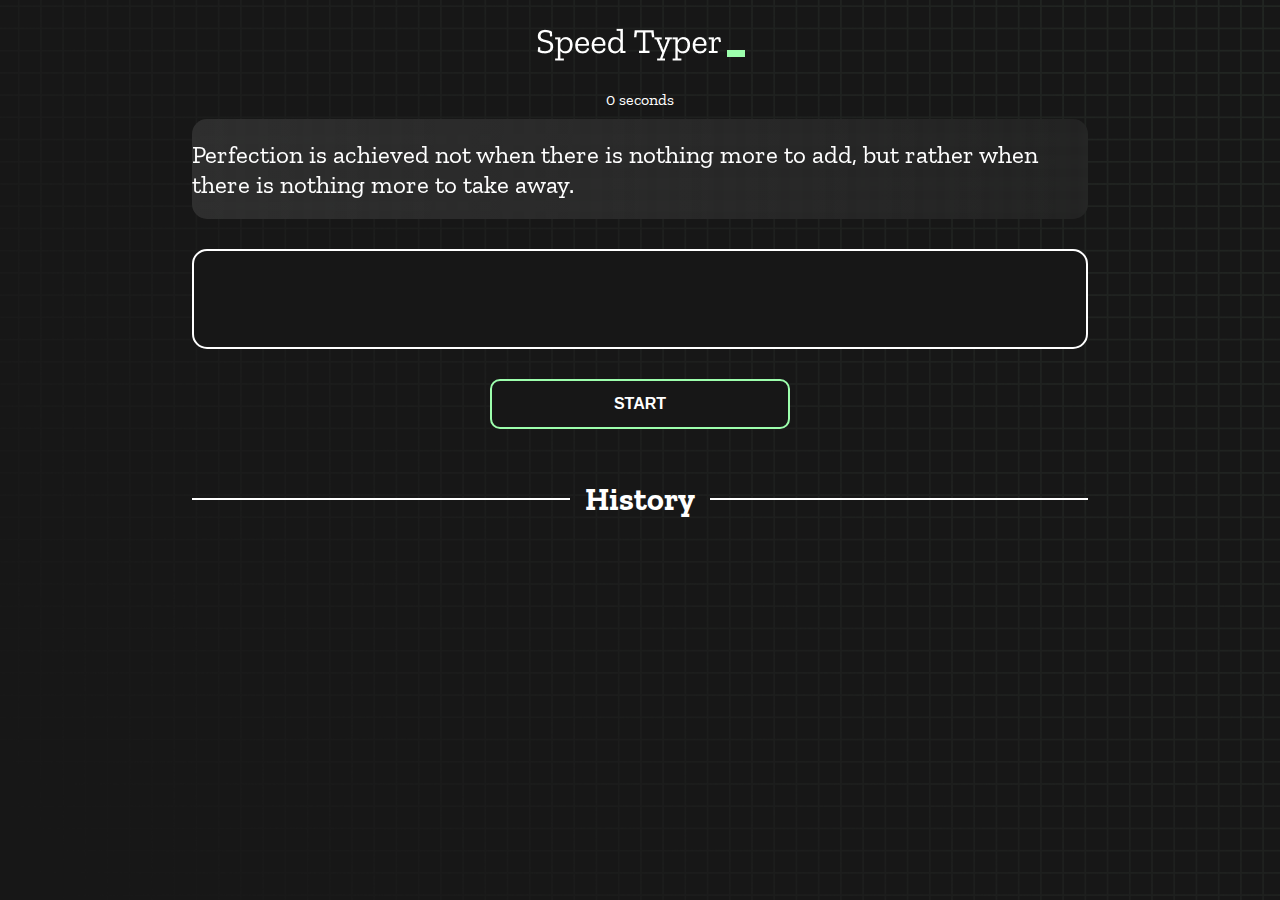
<file: index.html>
<!DOCTYPE html>
<html lang="en">

<head>
  <meta charset="UTF-8" />
  <meta http-equiv="X-UA-Compatible" content="IE=edge" />
  <meta name="viewport" content="width=device-width, initial-scale=1.0" />
  <title>Speed Monster</title>
  <link rel="stylesheet" href="styles.css" />
  <link rel="preconnect" href="https://fonts.googleapis.com" />
  <link rel="preconnect" href="https://fonts.gstatic.com" crossorigin />
  <link href="https://fonts.googleapis.com/css2?family=Zilla+Slab:wght@300;400;500&display=swap" rel="stylesheet" />
</head>

<body>
  <h1 class="title"><img src="./logo.png" /></h1>
  <div id="show-time">0 seconds</div>

  <div class="box-container">
    <div id="question"></div>

    <div id="display" class="inactive"></div>

    <div class="buttons">
      <button id="starts">START</button>
    </div>

    <div class="divider-container">
      <div class="line"></div>
      <h1 class="title2">History</h1>
      <div class="line"></div>
    </div>
    <div id="histories"></div>
  </div>

  <div id="countdown"></div>
  <div id="modal-background" class="hidden"></div>
  <div id="result" class="hidden"></div>

  <script src="./history.js"></script>
  <script src="./script.js"></script>
</body>

</html>
</file>
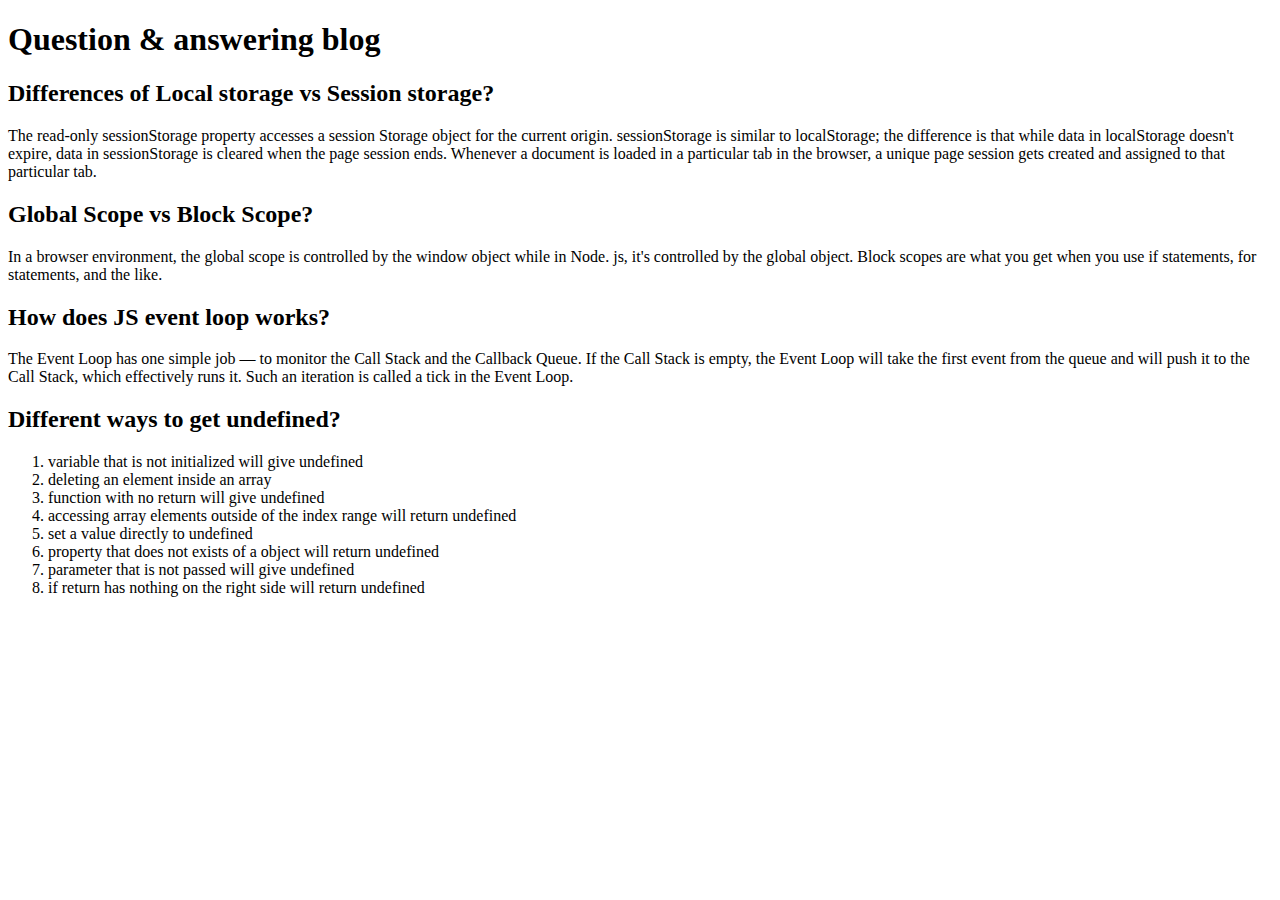
<file: blog file/index.html>
<!doctype html>
<html lang="en">

<head>
    <meta charset="utf-8">
    <meta name="viewport" content="width=device-width, initial-scale=1">
    <title>Blog</title>
    <link href="https://cdn.jsdelivr.net/npm/bootstrap@5.2.1/dist/css/bootstrap.min.css" rel="stylesheet"
        integrity="sha384-iYQeCzEYFbKjA/T2uDLTpkwGzCiq6soy8tYaI1GyVh/UjpbCx/TYkiZhlZB6+fzT" crossorigin="anonymous">
</head>

<body class="bg-primary font-white">
    <header class="container my-6">
        <h1 class="fs-1 fw-bolder text-danger text-center">Question & answering blog</h1>
    </header>
    <main>
        <section class="container my-7 bg-white ">
            <article class=" mt-7">
                <h2>Differences of Local storage vs Session storage?</h2>
                <p> The read-only sessionStorage property accesses a session Storage object for the current origin.
                    sessionStorage is similar to localStorage; the difference is that while data in localStorage doesn't
                    expire, data in sessionStorage is cleared when the page session ends.
                    Whenever a document is loaded in a particular tab in the browser, a unique page session gets created
                    and assigned to that particular tab.</p>
            </article>
            <article>
                <h2 class="my-2">Global Scope vs Block Scope?</h2>
                <p>In a browser environment, the global scope is controlled by the window object while in Node. js, it's
                    controlled by the global object. Block scopes are what you get when you use if statements, for
                    statements, and the like.</p>
            </article>
            <article>
                <h2 class="my-2">How does JS event loop works?</h2>
                <p>The Event Loop has one simple job — to monitor the Call Stack and the Callback Queue. If the Call
                    Stack is empty, the Event Loop will take the first event from the queue and will push it to the Call
                    Stack, which effectively runs it. Such an iteration is called a tick in the Event Loop.</p>
            </article>
            <article>
                <h2 class="my-2">Different ways to get undefined?</h2>
                <p>
                <ol>
                    <li>variable that is not initialized will give undefined</li>
                    <li>deleting an element inside an array</li>
                    <li>
                        function with no return will give undefined
                    </li>
                    <li>accessing array elements outside of the index range will return undefined</li>
                    <li>set a value directly to undefined</li>
                    <li>property that does not exists of a object will return undefined</li>
                    <li>parameter that is not passed will give undefined</li>
                    <li>if return has nothing on the right side will return undefined</li>
                </ol>
                </p>
            </article>
        </section>
    </main>
    <script src="https://cdn.jsdelivr.net/npm/bootstrap@5.2.1/dist/js/bootstrap.bundle.min.js"
        integrity="sha384-u1OknCvxWvY5kfmNBILK2hRnQC3Pr17a+RTT6rIHI7NnikvbZlHgTPOOmMi466C8"
        crossorigin="anonymous"></script>
</body>

</html>
</file>
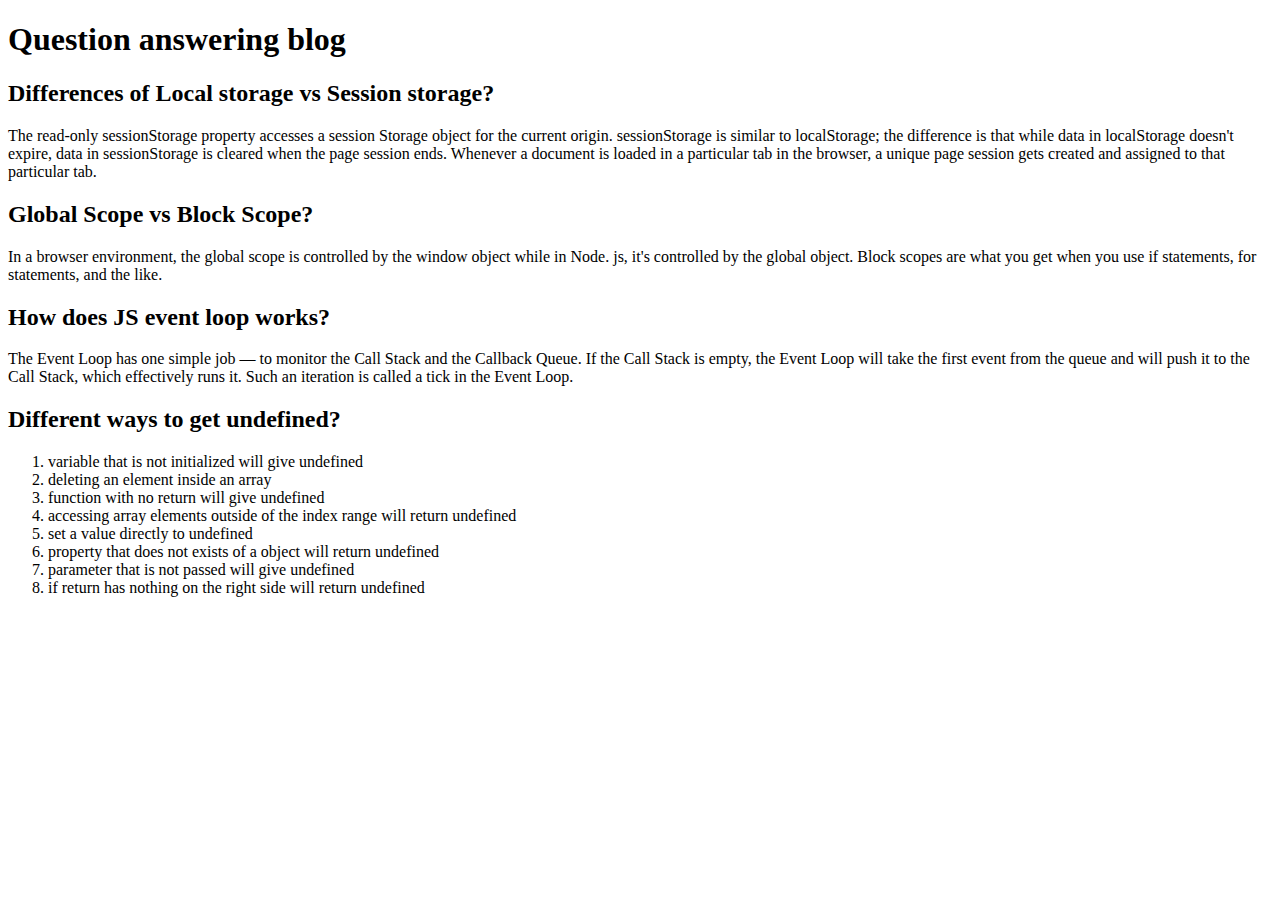
<file: blog.html>
<!doctype html>
<html lang="en">

<head>
    <meta charset="utf-8">
    <meta name="viewport" content="width=device-width, initial-scale=1">
    <title>Blog</title>
    <link href="https://cdn.jsdelivr.net/npm/bootstrap@5.2.1/dist/css/bootstrap.min.css" rel="stylesheet"
        integrity="sha384-iYQeCzEYFbKjA/T2uDLTpkwGzCiq6soy8tYaI1GyVh/UjpbCx/TYkiZhlZB6+fzT" crossorigin="anonymous">
</head>

<body>
    <header class="container my-6">
        <h1 class="fs-1 fw-bolder text-danger text-center">Question answering blog</h1>
    </header>
    <main>
        <section class="container my-4">
            <article>
                <h2>Differences of Local storage vs Session storage?</h2>
                <p> The read-only sessionStorage property accesses a session Storage object for the current origin.
                    sessionStorage is similar to localStorage; the difference is that while data in localStorage doesn't
                    expire, data in sessionStorage is cleared when the page session ends.
                    Whenever a document is loaded in a particular tab in the browser, a unique page session gets created
                    and assigned to that particular tab.</p>
            </article>
            <article>
                <h2 class="my-2">Global Scope vs Block Scope?</h2>
                <p>In a browser environment, the global scope is controlled by the window object while in Node. js, it's
                    controlled by the global object. Block scopes are what you get when you use if statements, for
                    statements, and the like.</p>
            </article>
            <article>
                <h2 class="my-2">How does JS event loop works?</h2>
                <p>The Event Loop has one simple job — to monitor the Call Stack and the Callback Queue. If the Call
                    Stack is empty, the Event Loop will take the first event from the queue and will push it to the Call
                    Stack, which effectively runs it. Such an iteration is called a tick in the Event Loop.</p>
            </article>
            <article>
                <h2 class="my-2">Different ways to get undefined?</h2>
                <p>
                <ol>
                    <li>variable that is not initialized will give undefined</li>
                    <li>deleting an element inside an array</li>
                    <li>
                        function with no return will give undefined
                    </li>
                    <li>accessing array elements outside of the index range will return undefined</li>
                    <li>set a value directly to undefined</li>
                    <li>property that does not exists of a object will return undefined</li>
                    <li>parameter that is not passed will give undefined</li>
                    <li>if return has nothing on the right side will return undefined</li>
                </ol>
                </p>
            </article>
        </section>
    </main>
    <script src="https://cdn.jsdelivr.net/npm/bootstrap@5.2.1/dist/js/bootstrap.bundle.min.js"
        integrity="sha384-u1OknCvxWvY5kfmNBILK2hRnQC3Pr17a+RTT6rIHI7NnikvbZlHgTPOOmMi466C8"
        crossorigin="anonymous"></script>
</body>

</html>
</file>
<file: styles.css>
* {
  padding: 0;
  margin: 0;
  box-sizing: border-box;
}

body {
  background-image: url("./bg.png");
  background-size: cover;
  background-position: left top;
  font-family: "Zilla Slab", serif;
}

.box-container {
  width: 70%;
  margin: 0 auto;
}

#question {
  height: 100px;
  display: flex;
  align-items: center;
  justify-content: center;
  color: white;
  font-size: 25px;
  border-radius: 15px;
  background: rgb(255, 255, 255);
  background: linear-gradient(92.49deg,
      rgba(255, 255, 255, 0.1) 0.18%,
      rgba(255, 255, 255, 0.05) 99.85%);
  backdrop-filter: blur(5px);
  margin-bottom: 30px;
}

#display {
  height: 100px;
  display: flex;
  flex-wrap: wrap;
  align-items: center;
  padding-left: 5rem;
  color: white;
  font-size: 32px;
  background-color: #171717;
  border: 2px solid #9dffad;
  border-radius: 15px;
}

#countdown {
  position: fixed;
  height: 100vh;
  width: 100vw;
  background-color: rgba(0, 0, 0, 0.8);
  top: 0;
  left: 0;
  display: flex;
  align-items: center;
  justify-content: center;
  font-size: 3rem;
  color: white;
  display: none;
}

#result {
  position: fixed;
  /* top: 10%;
  left: 10%; */
  /* my solving code for module  */
  top: 50%;
  left: 50%;
  transform: translate(-50%, -50%);
  height: 250px;
  width: 400px;
  background-color: #171717;
  border-radius: 15px;
  border: 2px solid #9dffad;
  color: white;
  text-align: center;
  padding: 2rem;
}

#show-time {
  text-align: center;
  color: white;
  margin: 10px 0;
}

.green {
  color: #9dffad;
}

.red {
  color: #eb6565;
}

.bold {
  font-weight: 700;
}

.inactive {
  border: 2px solid white !important;
}

.hidden {
  display: none;
}

.title {
  text-align: center;
  color: white;
  margin: 20px 0;
}

.divider-container {
  height: 80px;
  display: flex;
  justify-content: center;
  align-items: center;
  gap: 15px;
  margin: 0 auto;
}

.line {
  height: 2px;
  background: white;
  width: 100%;
}

.title2 {
  color: white;
  display: block;
}

.buttons {
  display: flex;
  justify-content: center;
  margin: 30px 0;
}

button {
  padding: 10px 20px;
  border: none;
  font-size: 16px;
  font-weight: bold;
  width: 300px;
  height: 50px;
  color: white;
  background-color: #171717;
  border-radius: 10px;
  border: 2px solid #9dffad;
  cursor: pointer;
}

#histories {
  /* display: flex;
  flex-wrap: wrap;
  justify-content: space-around; */
  /* my code historey responsive problem solving  */
  display: flex;
  flex-direction: row;
  flex-wrap: wrap;
  justify-content: space-between;
  column-gap: 10px;
}

.card {
  /* width: 100%; */
  /* my code historey responsive problem solving  */
  width: 40%;
  /* height: 100%; */
  padding: 50px;
  /* display: flex; */
  justify-content: space-between;
  align-items: center;
  padding: 20px 30px;
  color: white;
  border-radius: 15px;
  background: rgb(255, 255, 255);
  background: linear-gradient(92.49deg,
      rgba(255, 255, 255, 0.1) 0.18%,
      rgba(255, 255, 255, 0.05) 99.85%);
  backdrop-filter: blur(5px);
  margin-bottom: 30px;
}

#modal-background {
  background: rgb(255, 255, 255);
  background: linear-gradient(92.49deg,
      rgba(255, 255, 255, 0.1) 0.18%,
      rgba(255, 255, 255, 0.05) 99.85%);
  backdrop-filter: blur(5px);
  height: 100vh;
  width: 100%;
  position: fixed;
  top: 0;
}

@media only screen and (max-width: 700px) {
  .box-container {
    padding: 0 20px;
    width: 100%;
  }

  .card {
    /* flex-direction: column; */
    /* my code historey responsive problem solving  */
    width: 100%;

  }
}
</file>
